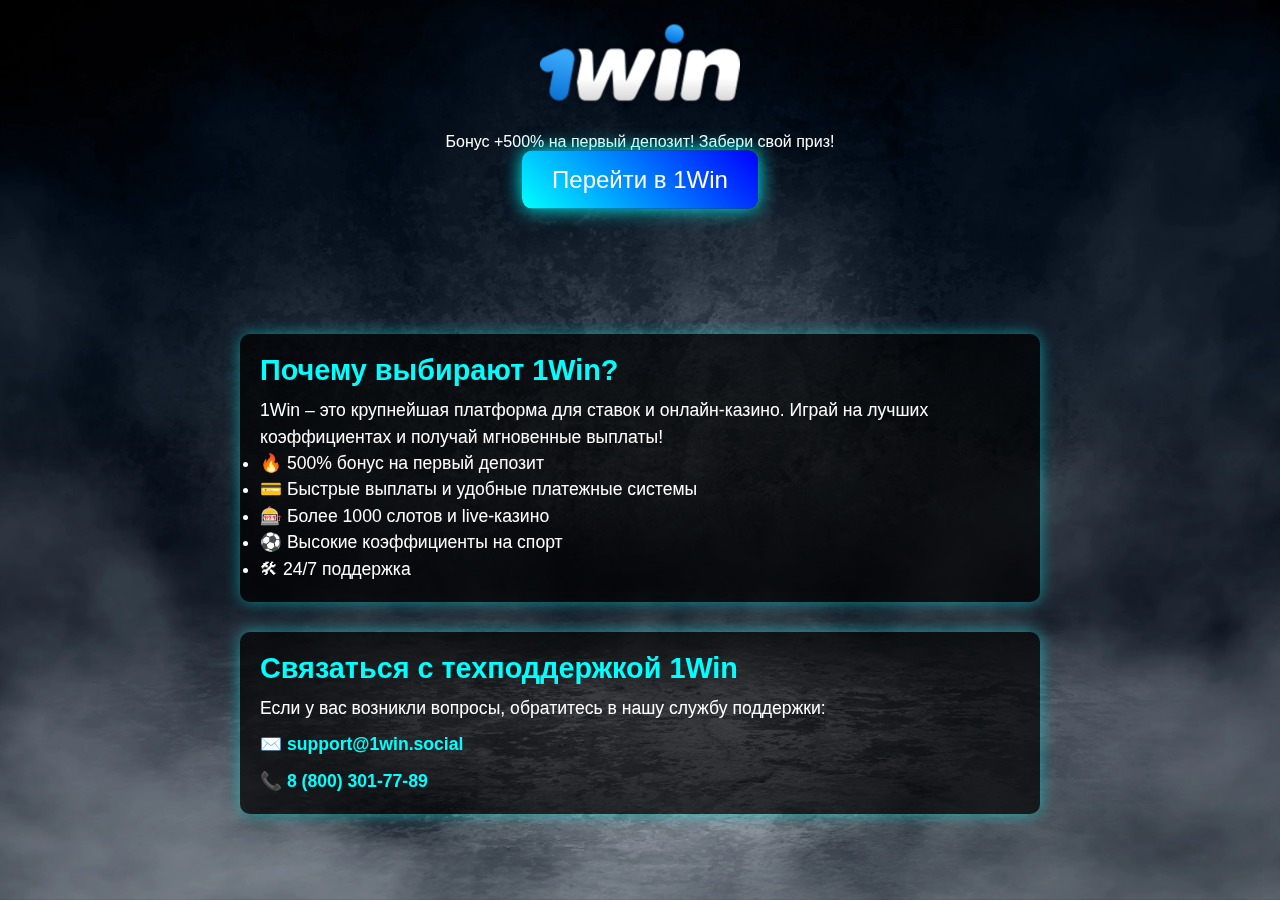
<file: index.html>
<!DOCTYPE html>
<html lang="ru">
<head>
    <meta charset="UTF-8">
    <meta name="viewport" content="width=device-width, initial-scale=1.0">
    <title>1win зеркало рабочее для входа на официальный сайт 1вин 2025</title>
    <meta name="google-site-verification" content="suFgrpi0WxbCkEGjO46nYaSFNah4eHeD2Kyz-IDRoZg" />
    
    <!-- SEO Оптимизация -->
    <meta name="description" content="Актуальное и рабочее зеркало 1win для входа на официальный сайт в случае блокировки. Используй промокод MMNGS и получи до 500% бонуса за регистрацию!" />
    <meta name="keywords" content="1Win, зеркало 1win, промокод 1win, 1вин бонус, официальный сайт, ставки на спорт, казино, регистрация, быстрые выплаты" />
    <meta name="robots" content="index, follow">
    <meta name="author" content="1Win Official">
	<meta name="hashtags" content="#1win #зеркало #промокод #бонус #ставки #казино #регистрация" />

    
    <!-- Open Graph (для соцсетей) -->
    <meta property="og:title" content="1win зеркало рабочее для входа на официальный сайт 1вин" />
	<meta property="og:description" content="Вход через зеркало 1win, обход блокировок, моментальная регистрация и до 500% бонуса по промокоду MMNGS." />
    <meta property="og:image" content="https://1wcjlr.com/casino/list?open=register&p=y6wx/1win-preview.jpg">
    <meta property="og:url" content="https://1wcjlr.com/casino/list?open=register&p=y6wx">
    
    <!-- CSS -->
    <link rel="stylesheet" href="style.css">
</head>
<body>

    <!-- Анимированный фон -->
    <div class="background"></div>

    <!-- Основной контент -->
    <div class="container">
        <img src="1win-logo.png" alt="1Win" class="logo"> <!-- Логотип -->
        <p class="subtitle">Бонус +500% на первый депозит! Забери свой приз!</p>
        <a href="https://1wcjlr.com/casino/list?open=register&p=y6wx" id="playButton" class="pulse">Перейти в 1Win</a>
    </div>

    <!-- Описание 1Win -->
    <section class="info">
        <h2>Почему выбирают 1Win?</h2>
        <p>1Win – это крупнейшая платформа для ставок и онлайн-казино. Играй на лучших коэффициентах и получай мгновенные выплаты!</p>
        <ul>
            <li>🔥 500% бонус на первый депозит</li>
            <li>💳 Быстрые выплаты и удобные платежные системы</li>
            <li>🎰 Более 1000 слотов и live-казино</li>
            <li>⚽ Высокие коэффициенты на спорт</li>
            <li>🛠 24/7 поддержка</li>
        </ul>
    </section>

    <!-- Техподдержка -->
    <section class="support">
        <h2>Связаться с техподдержкой 1Win</h2>
        <p>Если у вас возникли вопросы, обратитесь в нашу службу поддержки:</p>
        <a href="mailto:support@1win.social">✉️ support@1win.social</a>
        <a href="tel:+78003017789">📞 8 (800) 301-77-89</a>
    </section>

    <!-- Подключение JavaScript -->
    <script src="script.js" defer></script>

</body>
</html>
</file>
<file: style.css>
/* Общие стили */
* { margin: 0; padding: 0; box-sizing: border-box; font-family: Arial, sans-serif; }

body {
    text-align: center;
    color: white;
    background: black;
    overflow-x: hidden;
    padding-top: 3cm;
}

/* Анимированный фон */
body::before {
    content: "";
    position: fixed;
    top: 0;
    left: 0;
    width: 100vw;
    height: 100vh;
    background: url('bg.webp') no-repeat center/cover;
    z-index: -1;
    
    /* Движение фона */
    animation: moveBackground 30s linear infinite;
}

@keyframes moveBackground {
    0% { background-position: 50% 50%; }
    25% { background-position: 55% 45%; }
    50% { background-position: 50% 40%; }
    75% { background-position: 45% 45%; }
    100% { background-position: 50% 50%; }
}

/* Контейнер */
.container {
    position: relative;
    top: 50%;
    transform: translateY(-50%);
    z-index: 10;
}

/* Логотип */
.logo {
    width: 200px;
    max-width: 90%;
    margin-bottom: 20px;
}

/* Кнопка */
a.pulse {
    display: inline-block;
    background: linear-gradient(45deg, cyan, blue);
    color: white;
    font-size: 1.5em;
    padding: 15px 30px;
    border-radius: 10px;
    text-decoration: none;
    box-shadow: 0 0 20px cyan;
    animation: pulse 1.5s infinite;
    cursor: pointer;
    z-index: 10;
}

@keyframes pulse {
    0% { box-shadow: 0 0 10px cyan; }
    100% { box-shadow: 0 0 20px blue; }
}

a.pulse:hover {
    transform: scale(1.1);
}

.fixed-button a {
    text-decoration: none;
    color: white;
    font-weight: bold;
}

.seo-content h2 {
    font-size: 1.8em;
    color: cyan;
    margin-bottom: 10px;
}

.seo-content p {
    font-size: 1.1em;
    line-height: 1.5;
}

/* Полупрозрачный фон для описания и техподдержки */
.info, .support {
    position: relative;
    width: 90%;
    max-width: 800px;
    margin: 30px auto;
    padding: 20px;
    background: rgba(0, 0, 0, 0.7); /* Полупрозрачный черный фон */
    color: white;
    border-radius: 10px;
    text-align: left;
    box-shadow: 0 0 15px rgba(0, 255, 255, 0.5);
}

.info h2, .support h2 {
    font-size: 1.8em;
    color: cyan;
    margin-bottom: 10px;
}

.info p, .support p, .support a, .info ul li {
    font-size: 1.1em;
    line-height: 1.5;
    color: white;
}

.support a {
    display: block;
    margin-top: 10px;
    color: cyan;
    text-decoration: none;
    font-weight: bold;
}

.support a:hover {
    text-decoration: underline;
}


/* Мобильная адаптация */
@media (max-width: 768px) {
    .container { top: 55%; }
    .subtitle { font-size: 1.2em; }
    a.pulse { font-size: 1.2em; padding: 10px 20px; }
}
</file>
